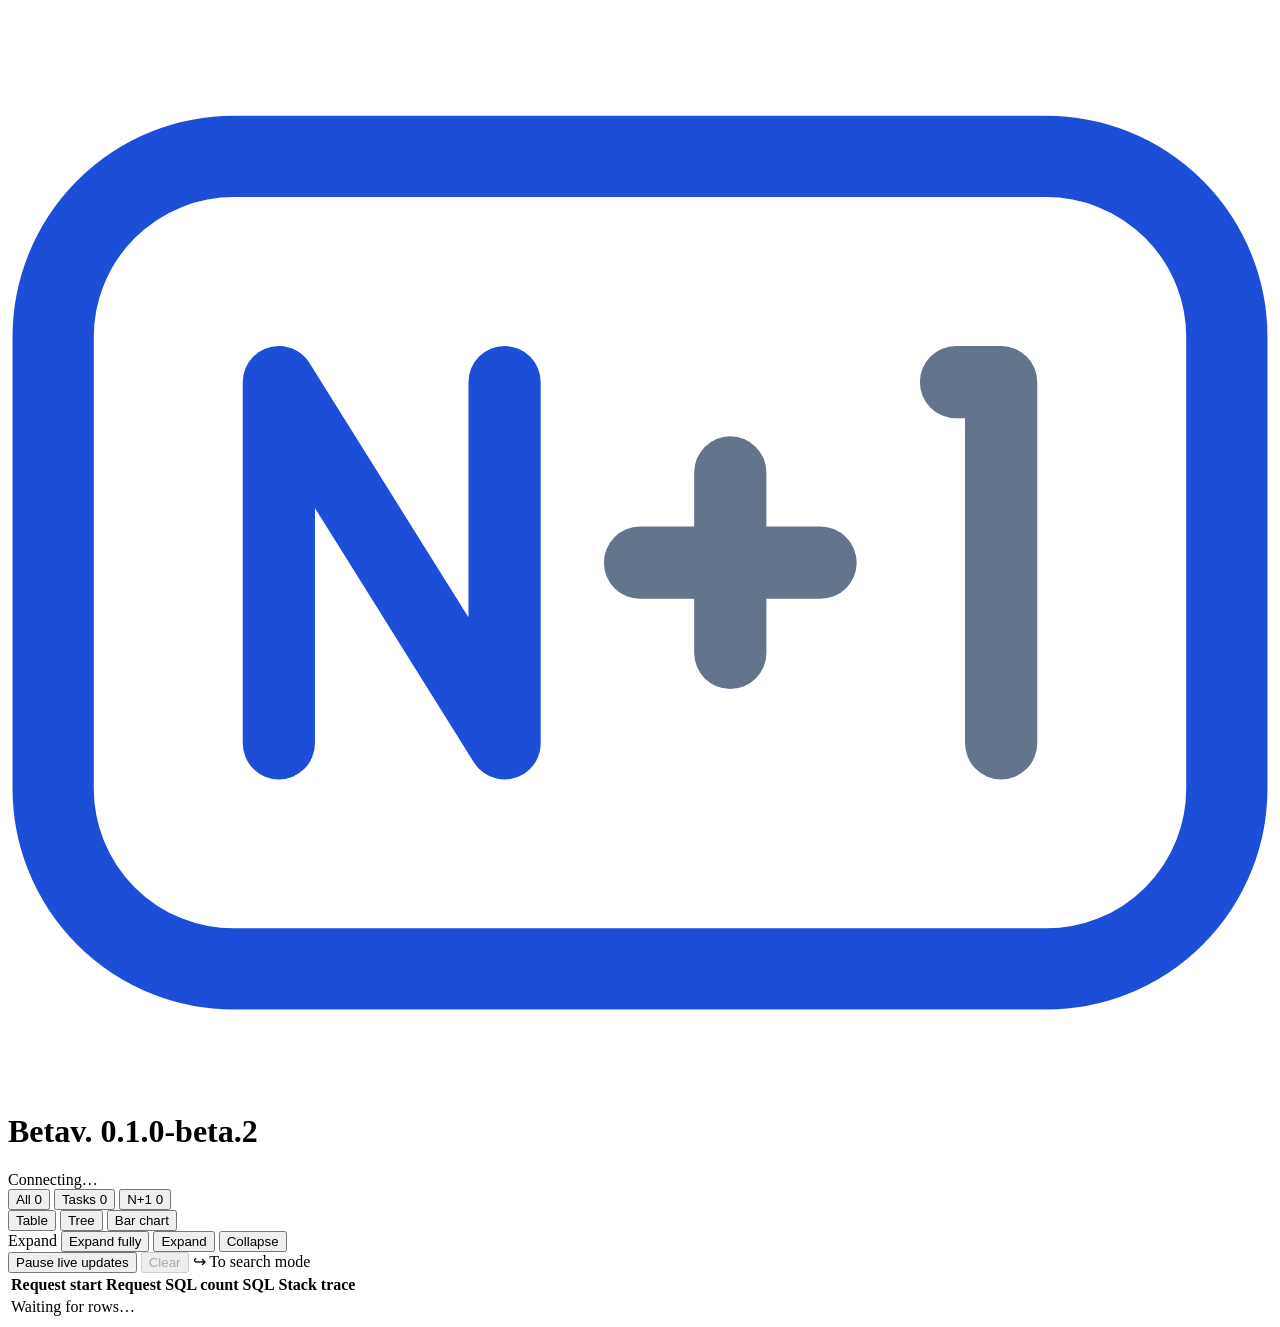
<file: nplusone-runtime-frontend/src/main/resources/templates/index.html>
<!DOCTYPE html>
<html lang="en" xmlns:th="http://www.thymeleaf.org">
<head>
    <meta charset="UTF-8">
    <meta name="viewport" content="width=device-width, initial-scale=1">
    <title>NPlusOne</title>
    <link rel="stylesheet" th:href="@{/app.css(v=8172294072092871435)}">
    <link rel="stylesheet" th:href="@{/exclusion-filters.css(v=11036451108799953170)}">
    <link rel="stylesheet" th:href="@{/product-tour.css(v=692947090503920401)}">
    <style>
        .operation-toggle {
            display: grid;
            grid-template-columns: auto minmax(0, 1fr);
            width: 100%;
            min-width: 0;
        }
        .operation-toggle > span:last-child {
            width: auto;
            min-width: 0;
            white-space: normal;
            overflow-wrap: anywhere;
            word-break: break-all;
        }
    </style>
</head>
<body>
<main>
    <header>
        <div>
            <h1 class="brand-title"><svg class="brand-logo-mark" viewBox="-2 0 28 24" role="img" aria-label="NPlusOne" focusable="false"><rect x="-1" y="3" width="26" height="18" rx="4" fill="white" stroke="#1d4ed8" stroke-width="1.8"/><path d="M4 16V8l5 8V8" fill="none" stroke="#1d4ed8" stroke-width="1.6" stroke-linecap="round" stroke-linejoin="round"/><path d="M12 12h4m-2-2v4M19 8h1v8" fill="none" stroke="#64748b" stroke-width="1.6" stroke-linecap="round" stroke-linejoin="round"/></svg> <span class="brand-release"><span class="beta-badge">Beta</span><span class="brand-version">v. 0.1.0-beta.2</span></span></h1>
        </div>
        <div id="connection-status" class="status status-connecting">Connecting…</div>
    </header>

    <section class="table-container">
        <div class="table-toolbar">
            <div class="filter-control">
                <div class="segmented-control" role="group" aria-label="Filter requests">
                    <button id="show-all" class="filter-button" type="button">
                        All
                        <span id="all-operation-count" class="filter-count">0</span>
                    </button>
                    <button th:if="${callRequestsTasks}" id="show-server-operations" class="filter-button" type="button">
                        Tasks
                        <span id="server-operation-count" class="filter-count">0</span>
                    </button>
                    <button id="show-n-plus-one-operations" class="filter-button filter-button-n-plus-one" type="button">
                        N+1
                        <span id="n-plus-one-operation-count" class="filter-count">0</span>
                    </button>
                </div>
                <div class="segmented-control results-view-control" role="group" aria-label="Results view">
                    <button id="view-table" class="filter-button" type="button" aria-pressed="true">Table</button>
                    <button id="view-tree" class="filter-button" type="button" aria-pressed="false">Tree</button>
                    <button id="view-bar-chart" class="filter-button" type="button" aria-pressed="false">Bar chart</button>
                </div>
                <div id="table-display-controls" class="segmented-control group-display-control"
                     role="group"
                     aria-label="Table expansion">
                    <span class="filter-label control-group-label">Expand</span>
                    <button id="fully-expand-groups" class="filter-button" type="button">
                        Expand fully
                    </button>
                    <button id="expand-groups" class="filter-button" type="button">
                        Expand
                    </button>
                    <button id="collapse-groups" class="filter-button" type="button">
                        Collapse
                    </button>
                </div>
                <div id="query-sort-controls" class="segmented-control group-display-control query-sort-control" hidden>
                    <span class="filter-label"><span>Sort</span><span>SQLs</span></span>
                    <div class="segmented-control" role="group" aria-label="Sort queries by">
                        <button class="filter-button filter-button-active" type="button" data-query-sort="count"
                                aria-pressed="true" title="Sort by SQL execution count">SQL count</button>
                        <button class="filter-button" type="button" data-query-sort="duration"
                                aria-pressed="false" title="Sort by total query duration">Query duration</button>
                        <button class="filter-button" type="button" data-query-sort="time"
                                aria-pressed="false" title="Sort by first execution date">Date</button>
                    </div>
                    <div id="query-sort-direction-controls" class="segmented-control" role="group" aria-label="Query sort direction">
                        <button class="filter-button" type="button" data-query-sort-direction="asc"
                                aria-pressed="false" title="Lowest or earliest first">ASC</button>
                        <button class="filter-button filter-button-active" type="button" data-query-sort-direction="desc"
                                aria-pressed="true" title="Highest or latest first">DESC</button>
                    </div>
                </div>
                <div id="tree-display-controls" class="segmented-control group-display-control tree-display-control"
                     role="group" aria-label="Tree expansion" hidden>
                    <span class="filter-label control-group-label">Expand</span>
                    <button id="tree-expand-full" class="filter-button" type="button" aria-pressed="false"
                            title="Reveal every method, including intermediate calls, and full SQL">Expand full</button>
                    <button id="tree-show-sql-paths" class="filter-button" type="button" aria-pressed="false"
                            title="Show all paths to SQL, keeping intermediate method chains and SQL compact">Expand to SQLs</button>
                    <div id="tree-level-control" class="filter-button tree-level-control"
                           title="Expand the tree to this level; intermediate method chains stay compact">
                        <button id="tree-apply-level" type="button" title="Expand to the selected level">Level</button>
                        <input id="tree-branch-levels" type="number" min="1" step="1" value="1"
                               inputmode="numeric" aria-label="Expand to level">
                    </div>
                    <button id="tree-collapse" class="filter-button" type="button" aria-pressed="false"
                            title="Show request headers only">Collapse</button>
                </div>
            </div>
            <div class="toolbar-actions">
                <span id="pending-update-count" class="pending-update-count" hidden>0 changes pending</span>
                <button id="toggle-live-updates"
                        class="live-updates-button"
                        type="button"
                        aria-pressed="false">
                    Pause live updates
                </button>
                <button id="clear-rows" class="clear-button" type="button" disabled>
                    Clear
                </button>
                <a id="reload-all-rows" class="reload-button" th:href="@{/search-page}">
                    <span aria-hidden="true">↪</span>
                    To search mode
                </a>
            </div>
        </div>

        <div id="exclusion-filters"></div>

        <div class="table-scroll">
            <table id="query-table">
                <colgroup>
                    <col class="server-start-column">
                    <col class="server-operation-column">
                    <col class="sql-count-column">
                    <col class="sql-column">
                    <col class="stack-trace-column">
                </colgroup>
                <thead>
                <tr>
                    <th>Request start</th>
                    <th>Request</th>
                    <th>SQL count</th>
                    <th>SQL</th>
                    <th>Stack trace</th>
                </tr>
                </thead>
                <tbody id="rows">
                <tr>
                    <td class="empty-state" colspan="5">Waiting for rows…</td>
                </tr>
                </tbody>
            </table>
        </div>
    </section>
</main>

<script th:inline="javascript">
    window.nplusoneHideProxyFrames = /*[[${hideProxyFrames}]]*/ true;
    window.nplusoneCallRequestsTasks = /*[[${callRequestsTasks}]]*/ false;
    window.nPlusOneDetectorStreamUrl =
            /*[[${streamUrl}]]*/ "http://localhost:8081/api/rows/live";
</script>
<script type="module" th:src="@{/app.js(v=17363701914374606256)}"></script>
</body>
</html>
</file>
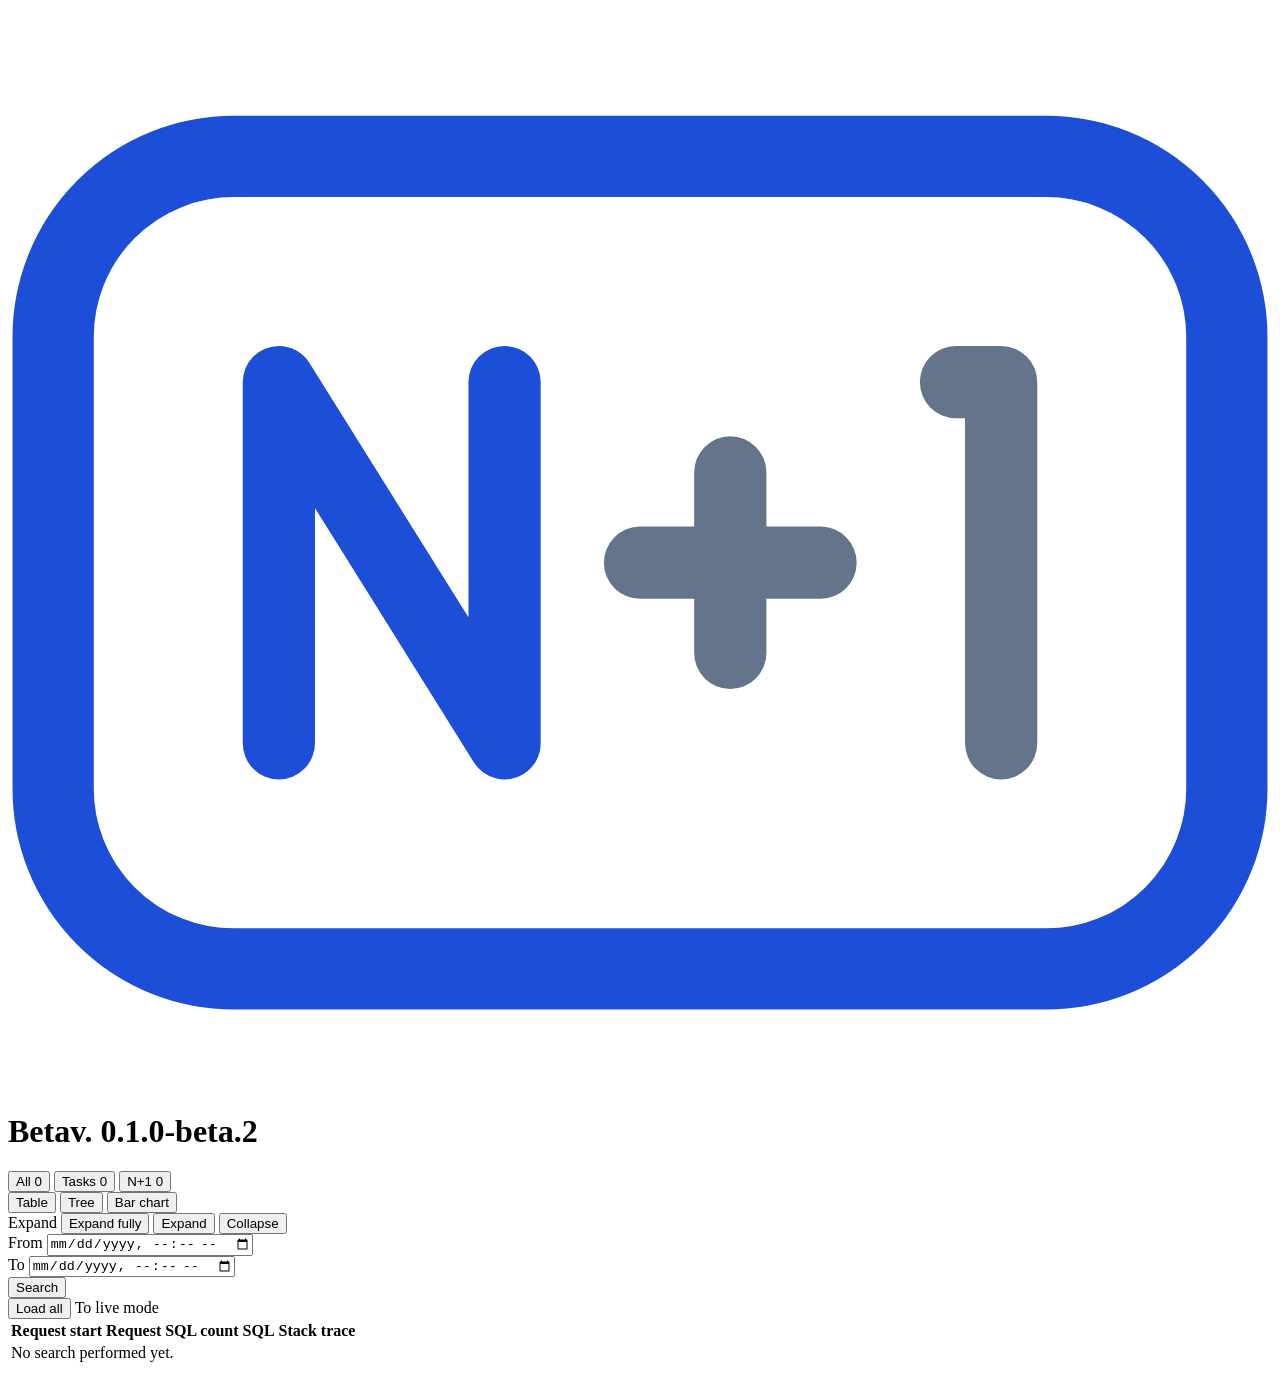
<file: nplusone-runtime-frontend/src/main/resources/templates/search-page.html>
<!DOCTYPE html>
<html lang="en" xmlns:th="http://www.thymeleaf.org">
<head>
    <meta charset="UTF-8">
    <meta name="viewport" content="width=device-width, initial-scale=1">
    <title>NPlusOne: Search</title>
    <link rel="stylesheet" th:href="@{/app.css(v=8172294072092871435)}">
    <link rel="stylesheet" th:href="@{/exclusion-filters.css(v=11036451108799953170)}">
    <link rel="stylesheet" th:href="@{/product-tour.css(v=692947090503920401)}">
    <style>
        .mode-link { display: inline-flex; align-items: center; gap: .4rem; text-decoration: none; }
        .page-sentinel td { height: 1px; padding: 0; border: 0; }
        .operation-toggle {
            display: grid;
            grid-template-columns: auto minmax(0, 1fr);
            width: 100%;
            min-width: 0;
        }
        .operation-toggle > span:last-child {
            width: auto;
            min-width: 0;
            white-space: normal;
            overflow-wrap: anywhere;
            word-break: break-all;
        }
    </style>
</head>
<body>
<main>
    <header>
        <div>
            <h1 class="brand-title"><svg class="brand-logo-mark" viewBox="-2 0 28 24" role="img" aria-label="NPlusOne" focusable="false"><rect x="-1" y="3" width="26" height="18" rx="4" fill="white" stroke="#1d4ed8" stroke-width="1.8"/><path d="M4 16V8l5 8V8" fill="none" stroke="#1d4ed8" stroke-width="1.6" stroke-linecap="round" stroke-linejoin="round"/><path d="M12 12h4m-2-2v4M19 8h1v8" fill="none" stroke="#64748b" stroke-width="1.6" stroke-linecap="round" stroke-linejoin="round"/></svg> <span class="brand-release"><span class="beta-badge">Beta</span><span class="brand-version">v. 0.1.0-beta.2</span></span></h1>
        </div>
        <div id="search-status" class="toolbar-icon-label" role="status"></div>
    </header>

    <section class="table-container">
        <div class="table-toolbar">
            <div class="filter-control">
                <div class="segmented-control" role="group" aria-label="Filter requests">
                    <button id="show-all" class="filter-button" type="button">
                        All
                        <span id="all-operation-count" class="filter-count">0</span>
                    </button>
                    <button th:if="${callRequestsTasks}" id="show-server-operations" class="filter-button" type="button">
                        Tasks
                        <span id="server-operation-count" class="filter-count">0</span>
                    </button>
                    <button id="show-n-plus-one-operations" class="filter-button filter-button-n-plus-one" type="button">
                        N+1
                        <span id="n-plus-one-operation-count" class="filter-count">0</span>
                    </button>
                </div>
                <div class="segmented-control results-view-control" role="group" aria-label="Results view">
                    <button id="view-table" class="filter-button" type="button" aria-pressed="true">Table</button>
                    <button id="view-tree" class="filter-button" type="button" aria-pressed="false">Tree</button>
                    <button id="view-bar-chart" class="filter-button" type="button" aria-pressed="false">Bar chart</button>
                </div>
                <div id="table-display-controls" class="segmented-control group-display-control"
                     role="group"
                     aria-label="Table expansion">
                    <span class="filter-label control-group-label">Expand</span>
                    <button id="fully-expand-groups" class="filter-button" type="button">
                        Expand fully
                    </button>
                    <button id="expand-groups" class="filter-button" type="button">
                        Expand
                    </button>
                    <button id="collapse-groups" class="filter-button" type="button">
                        Collapse
                    </button>
                </div>
                <div id="query-sort-controls" class="segmented-control group-display-control query-sort-control" hidden>
                    <span class="filter-label"><span>Sort</span><span>SQLs</span></span>
                    <div class="segmented-control" role="group" aria-label="Sort queries by">
                        <button class="filter-button filter-button-active" type="button" data-query-sort="count"
                                aria-pressed="true" title="Sort by SQL execution count">SQL count</button>
                        <button class="filter-button" type="button" data-query-sort="duration"
                                aria-pressed="false" title="Sort by total query duration">Query duration</button>
                        <button class="filter-button" type="button" data-query-sort="time"
                                aria-pressed="false" title="Sort by first execution date">Date</button>
                    </div>
                    <div id="query-sort-direction-controls" class="segmented-control" role="group" aria-label="Query sort direction">
                        <button class="filter-button" type="button" data-query-sort-direction="asc"
                                aria-pressed="false" title="Lowest or earliest first">ASC</button>
                        <button class="filter-button filter-button-active" type="button" data-query-sort-direction="desc"
                                aria-pressed="true" title="Highest or latest first">DESC</button>
                    </div>
                </div>
                <div id="tree-display-controls" class="segmented-control group-display-control tree-display-control"
                     role="group" aria-label="Tree expansion" hidden>
                    <span class="filter-label control-group-label">Expand</span>
                    <button id="tree-expand-full" class="filter-button" type="button" aria-pressed="false"
                            title="Reveal every method, including intermediate calls, and full SQL">Expand full</button>
                    <button id="tree-show-sql-paths" class="filter-button" type="button" aria-pressed="false"
                            title="Show all paths to SQL, keeping intermediate method chains and SQL compact">Expand to SQLs</button>
                    <div id="tree-level-control" class="filter-button tree-level-control"
                           title="Expand the tree to this level; intermediate method chains stay compact">
                        <button id="tree-apply-level" type="button" title="Expand to the selected level">Level</button>
                        <input id="tree-branch-levels" type="number" min="1" step="1" value="1"
                               inputmode="numeric" aria-label="Expand to level">
                    </div>
                    <button id="tree-collapse" class="filter-button" type="button" aria-pressed="false"
                            title="Show request headers only">Collapse</button>
                </div>
            </div>
            <div class="toolbar-actions search-toolbar-actions">
                <div class="search-controls" role="group" aria-label="Search requests">
                    <div class="search-field">
                        <label for="start-date">From</label>
                        <input id="start-date" type="datetime-local">
                    </div>
                    <div class="search-field">
                        <label for="end-date">To</label>
                        <input id="end-date" type="datetime-local" aria-label="Started before">
                    </div>
                    <button id="search" class="live-updates-button" type="button">Search</button>
                </div>
                <button id="load-all" class="live-updates-button" type="button">Load all</button>
                <a class="reload-button mode-link" th:href="@{/live}">To live mode</a>
            </div>
        </div>

        <div id="exclusion-filters"></div>

        <div id="table-scroll" class="table-scroll">
            <table id="query-table">
                <colgroup>
                    <col class="server-start-column">
                    <col class="server-operation-column">
                    <col class="sql-count-column">
                    <col class="sql-column">
                    <col class="stack-trace-column">
                </colgroup>
                <thead>
                <tr>
                    <th>Request start</th>
                    <th>Request</th>
                    <th>SQL count</th>
                    <th>SQL</th>
                    <th>Stack trace</th>
                </tr>
                </thead>
                <tbody id="rows">
                <tr>
                    <td class="empty-state" colspan="5">No search performed yet.</td>
                </tr>
                </tbody>
            </table>
        </div>
    </section>
</main>

<script th:inline="javascript">
    window.nplusoneHideProxyFrames = /*[[${hideProxyFrames}]]*/ true;
    window.nplusoneCallRequestsTasks = /*[[${callRequestsTasks}]]*/ false;
    window.nPlusOneDetectorSearchPageUrl =
            /*[[${searchPageUrl}]]*/ "http://localhost:8081/api/rows/search-page";
</script>
<script type="module" th:src="@{/search-page.js(v=12079934348501266954)}"></script>
</body>
</html>
</file>
